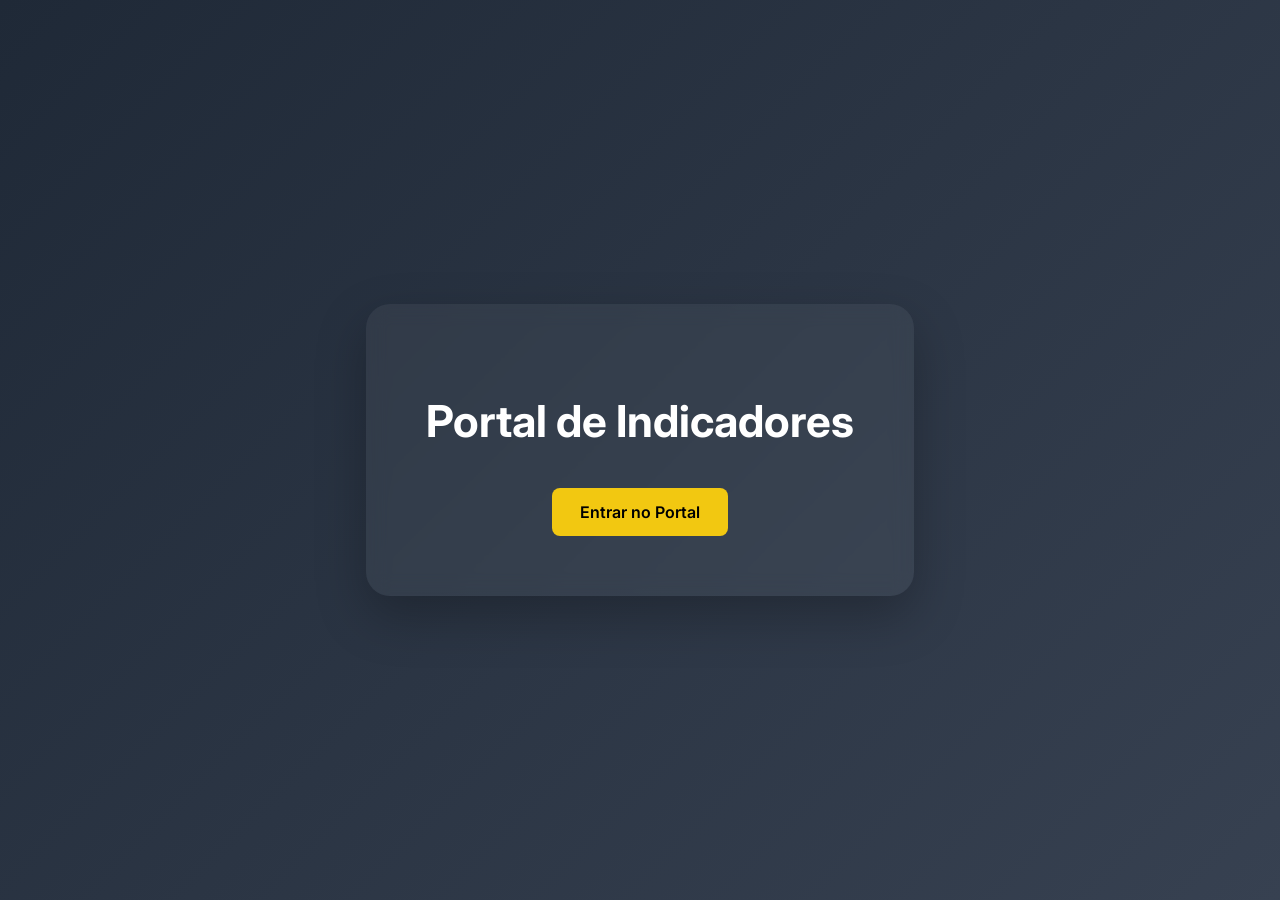
<file: index.html>
<!-- ========================= -->
<!-- SCRIPT 1 — index.html     -->
<!-- PÁGINA INICIAL            -->
<!-- ========================= -->

<!DOCTYPE html>
<html lang="pt-br">
<head>
<meta charset="UTF-8">
<meta name="viewport" content="width=device-width, initial-scale=1.0">
<title>Portal de Indicadores</title>
<link href="https://fonts.googleapis.com/css2?family=Inter:wght@300;400;600&display=swap" rel="stylesheet">
<link rel="stylesheet" href="style.css">
</head>

<body>

<div class="hero-card">

<h1>Portal de Indicadores</h1>



<a class="btn" href="hospital.html">Entrar no Portal</a>

</div>

</body>
</html>
</file>
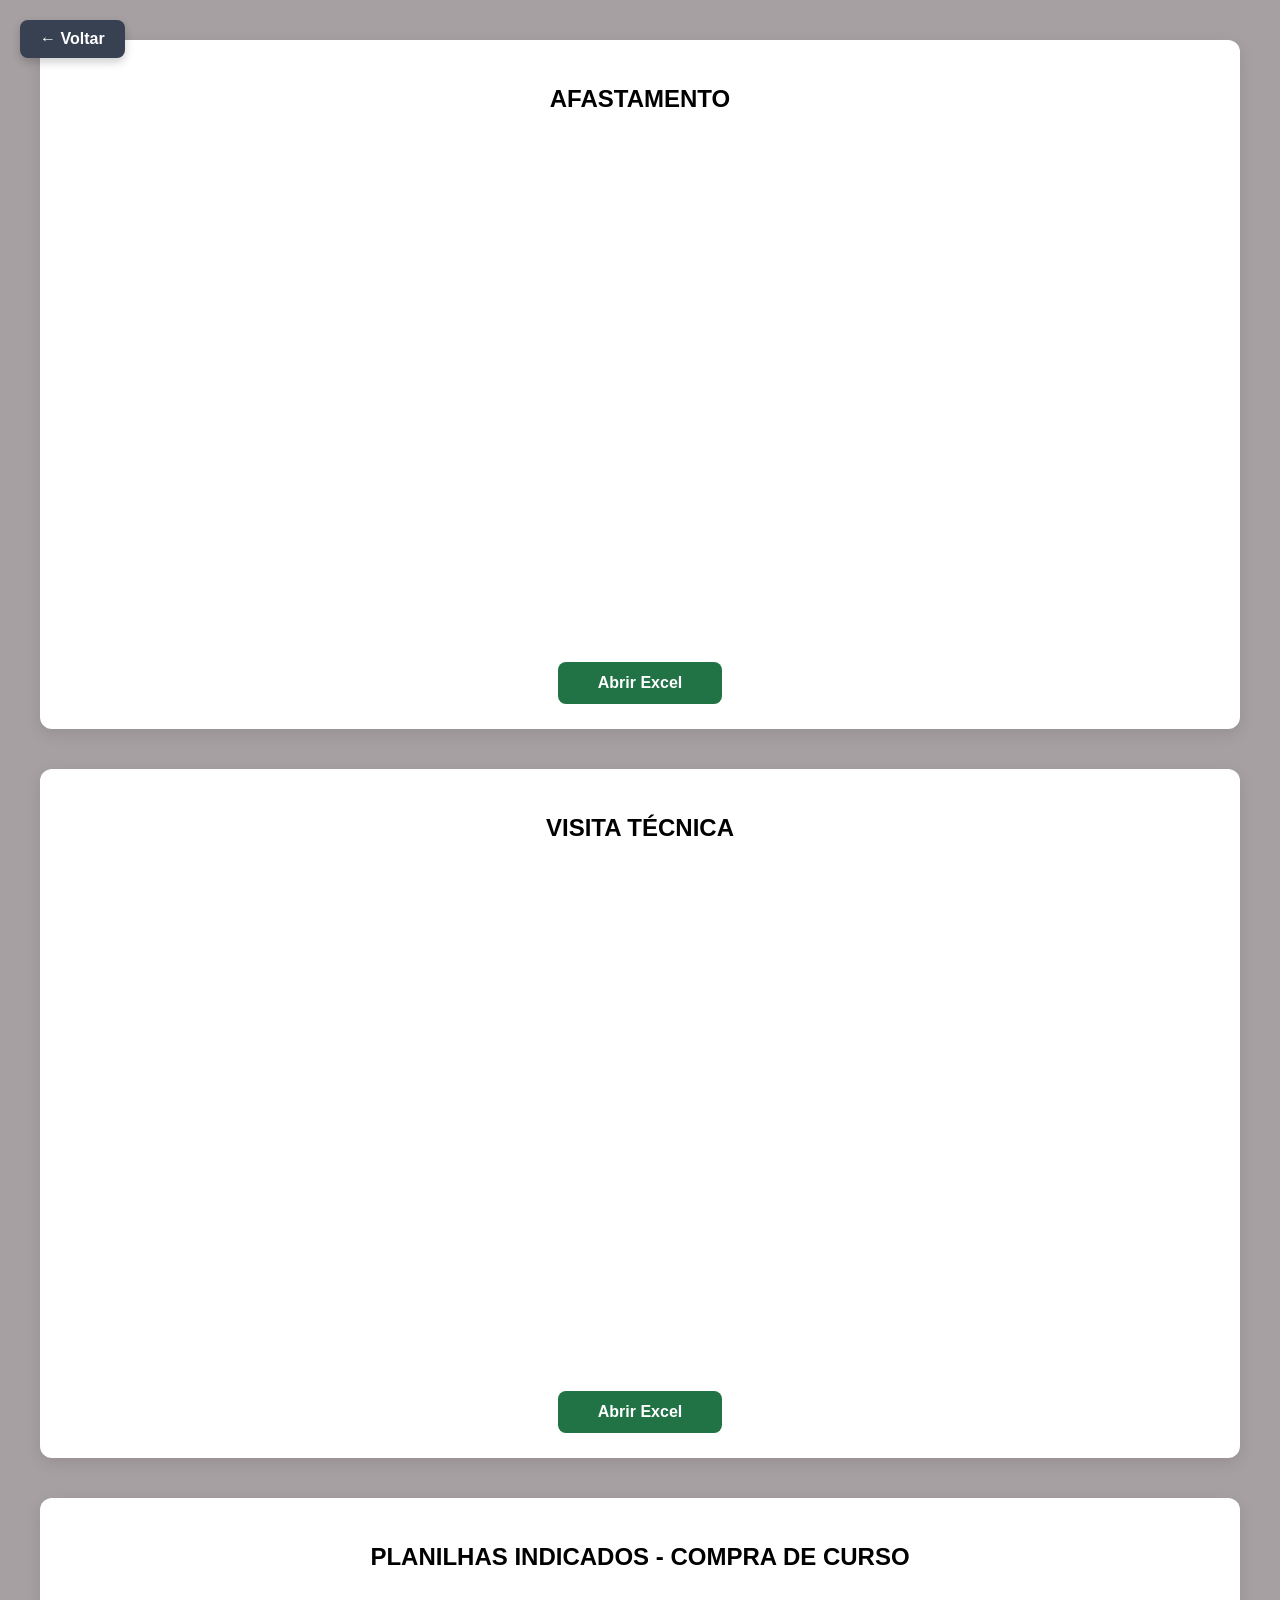
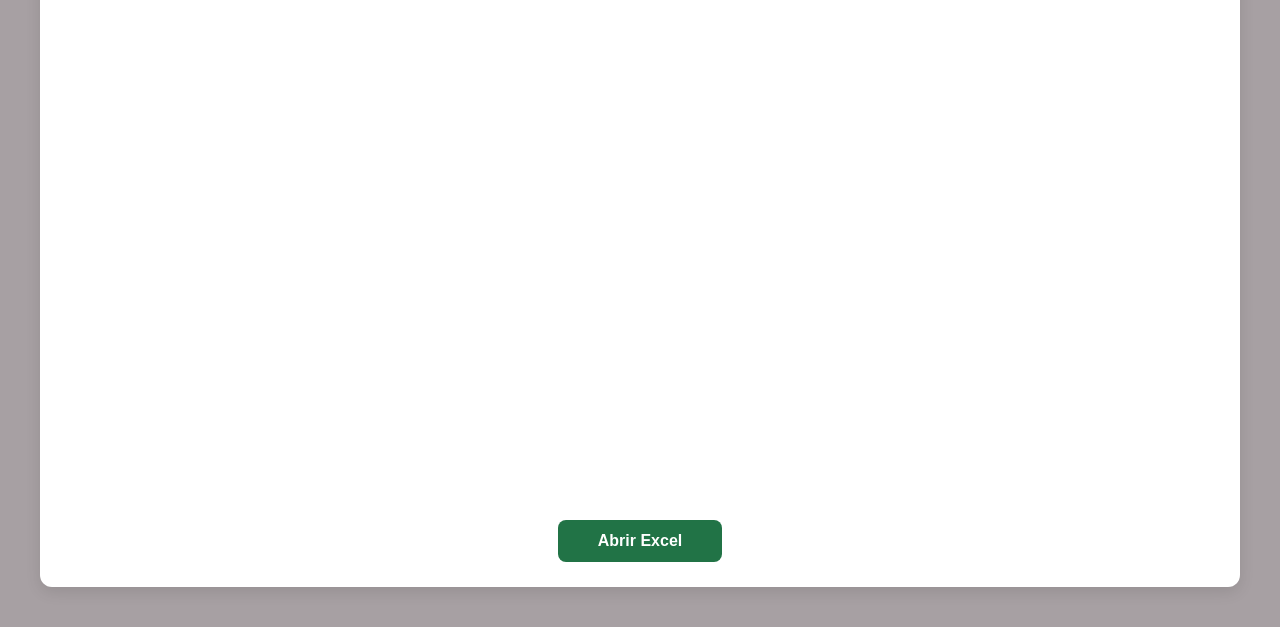
<file: educaxxiii.html>
<!DOCTYPE html>
<html lang="pt-br">
<head>
<meta charset="UTF-8">
<link rel="stylesheet" href="educacao.css">
<title>Relatório</title>
</head>

<body>

<a href="javascript:history.back()" class="botao-voltar">← Voltar</a>


<div class="container-cards">

<!-- CARD 1 -->
<div class="card">
<h2>AFASTAMENTO</h2>

<div class="powerbi">
<iframe title="Afastamento - HJXXIII" width="600" height="373.5" src="https://app.powerbi.com/view?r=eyJrIjoiOGEzNTQ1YTgtZTcwYS00ZjJlLWIyN2QtYTk3N2QzYmZiOWU1IiwidCI6IjJhN2M1ZWQ1LWE5MGEtNGEyMy1hNTA4LTFmNjFkMzRlZmZhOCJ9" frameborder="0" allowFullScreen="true"></iframe>
</div>

<a href="Planilha afastamentos.xlsx" target="_blank" class="botao-excel">Abrir Excel</a>
</div>


<!-- CARD 2 -->
<div class="card">
<h2>VISITA TÉCNICA</h2>

<div class="powerbi">
<iframe title="Visita técnica - HJXXIII" width="600" height="373.5" src="https://app.powerbi.com/view?r=eyJrIjoiNGI2MGQ2YTgtMmM5ZS00NmQ5LWE2MWQtMzYwMGZkZDdjZGYzIiwidCI6IjJhN2M1ZWQ1LWE5MGEtNGEyMy1hNTA4LTFmNjFkMzRlZmZhOCJ9" frameborder="0" allowFullScreen="true"></iframe>
</div>

<a href="PLANILHA VISITA TECNICA.xlsx" target="_blank" class="botao-excel">Abrir Excel</a>
</div>


<!-- CARD 3 -->
<div class="card">
<h2>PLANILHAS INDICADOS - COMPRA DE CURSO</h2>

<div class="powerbi">
<iframe title="Compra de cursos - HJXXIII" width="600" height="373.5" src="https://app.powerbi.com/view?r=eyJrIjoiZjE3NWUxYjItZjU3ZS00ZmZiLWI2YjgtNzRkYWNiMGFlYWZlIiwidCI6IjJhN2M1ZWQ1LWE5MGEtNGEyMy1hNTA4LTFmNjFkMzRlZmZhOCJ9" frameborder="0" allowFullScreen="true"></iframe>
</div>

<a href="PLANILHA INDICADOS- COMPRA DE CURSOS.xlsx" class="botao-excel">Abrir Excel</a>
</div>







</body>
</html>
</file>
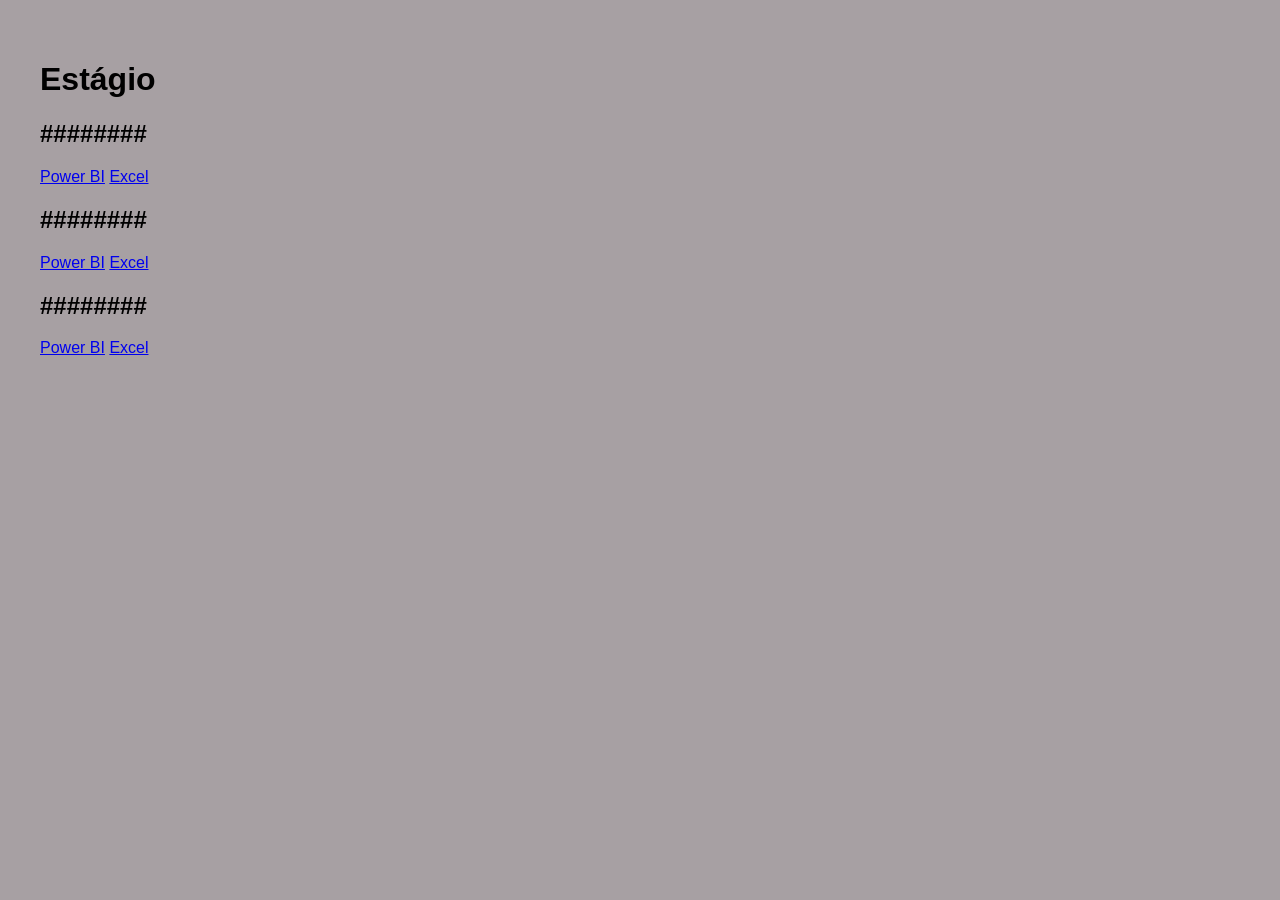
<file: estajpii.html>
<!DOCTYPE html>
<html lang="pt-br">
<head>
<meta charset="UTF-8">
<link rel="stylesheet" href="educacao.css">
<title>Estágio</title>
</head>

<body>

<h1>Estágio</h1>

<div class="container">

<div class="ano">

<h2>########</h2>

<a class="powerbi" href="#">Power BI</a>

<a class="excel" href="#">Excel</a>

</div>


<div class="ano">

<h2>########</h2>

<a class="powerbi" href="#">Power BI</a>

<a class="excel" href="#">Excel</a>

</div>


<div class="ano">

<h2>########</h2>

<a class="powerbi" href="#">Power BI</a>

<a class="excel" href="#">Excel</a>

</div>

</div>

</body>
</html>
</file>
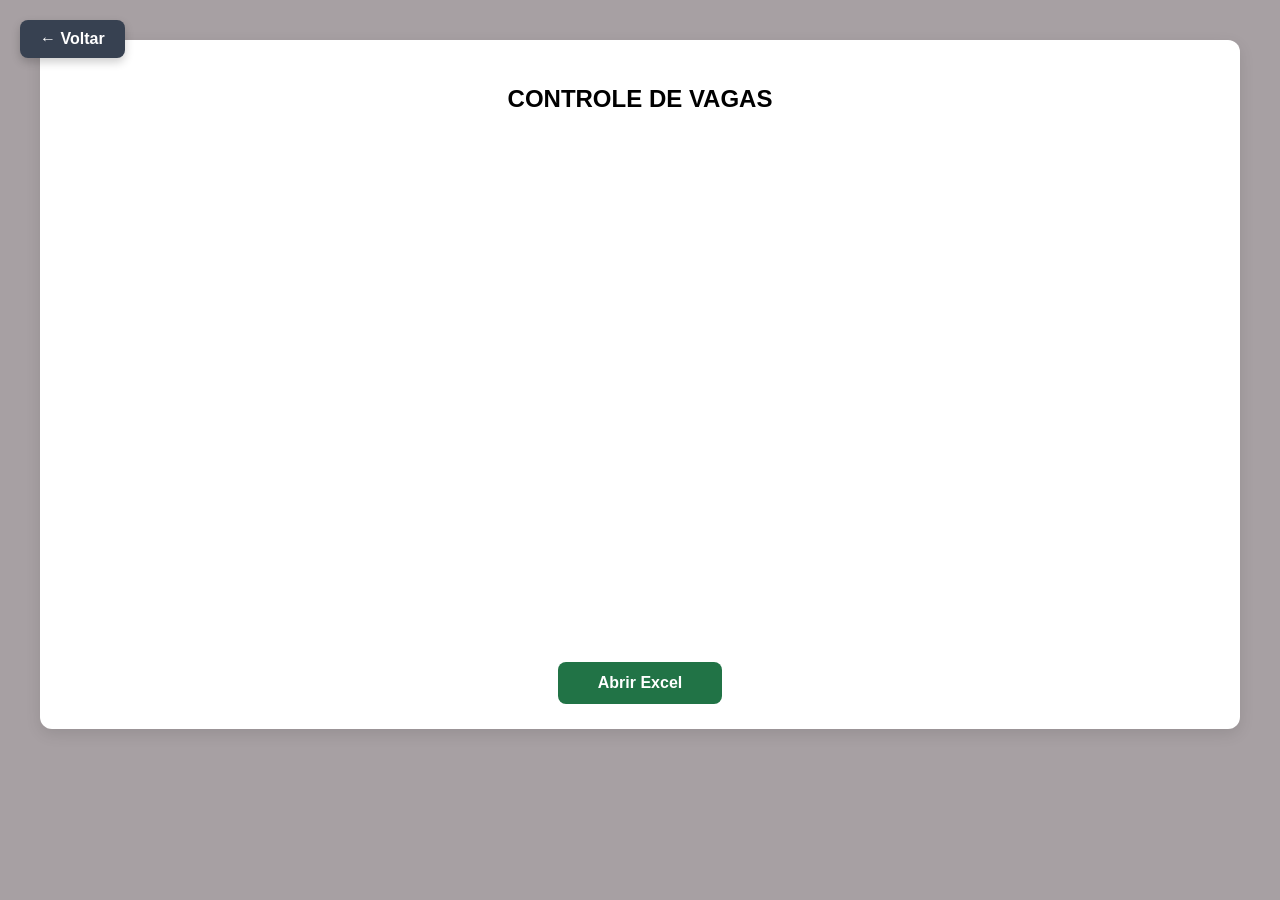
<file: estaxxiii.html>
<!DOCTYPE html>
<html lang="pt-br">
<head>
<meta charset="UTF-8">
<link rel="stylesheet" href="educacao.css">
<title>Relatório</title>
</head>

<body>

<a href="javascript:history.back()" class="botao-voltar">← Voltar</a>


<div class="container-cards">

<!-- CARD 1 -->
<div class="card">
<h2>CONTROLE DE VAGAS</h2>

<div class="powerbi">
<iframe title="Estágio - HJXXIII" width="600" height="373.5" src="https://app.powerbi.com/view?r=eyJrIjoiMmZjNWIzMzItMGU0OS00NDQ0LWI3NWQtMGI4MTJjZDZmNWMwIiwidCI6IjJhN2M1ZWQ1LWE5MGEtNGEyMy1hNTA4LTFmNjFkMzRlZmZhOCJ9" frameborder="0" allowFullScreen="true"></iframe>
</div>

<a href="03- CONTROLE DE VAGAS DE ESTÁGIO 2026 - HJXXIII.xlsm" target="_blank" class="botao-excel">Abrir Excel</a>
</div>
</file>
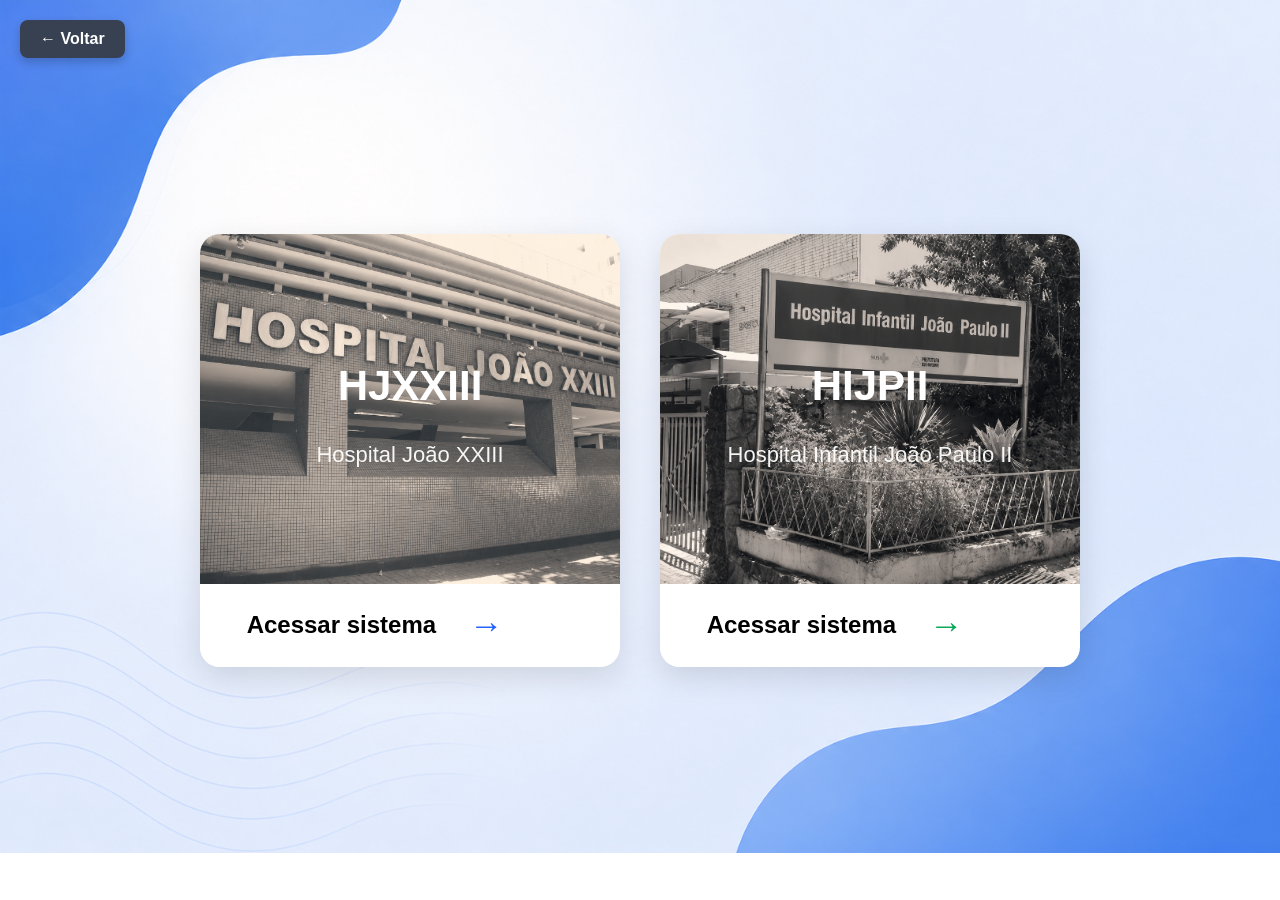
<file: hospital.html>
<!DOCTYPE html>
<html lang="pt-br">
<head>
<meta charset="UTF-8">
<link rel="stylesheet" href="hopita.css">
<title>Selecione o Hospital</title>
</head>

<body>

<a href="javascript:history.back()" class="botao-voltar">← Voltar</a>

<div class="cards-container">

    <div class="hospital-card azul">
        <div class="card-content">
          

            <h2>HJXXIII</h2>
            <p>Hospital João XXIII</p>
        </div>

        <button class="card-footer">
            <a href="jxxiii.html">Acessar sistema</a>
            <span class="arrow">→</span>
        </button>
    </div>

    <div class="hospital-card verde">
        <div class="card-content">

            <h2>HIJPII</h2>
            <p>Hospital Infantil João Paulo II</p>
        </div>

       <button class="card-footer">
            <a href="jpii.html">Acessar sistema</a>
            <span class="arrow">→</span>
        </button>
    </div>

</div>

</body>
</html>
</file>
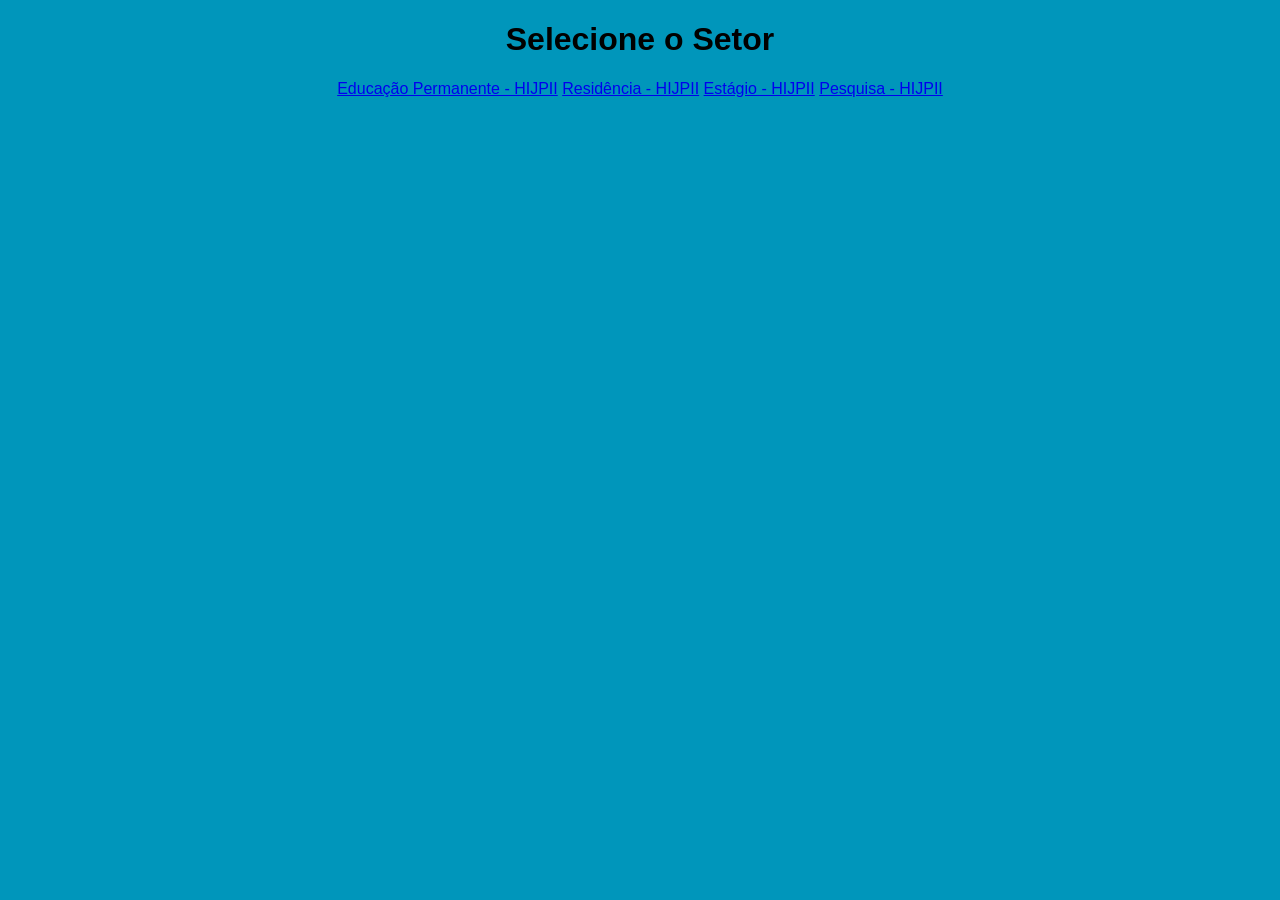
<file: jpii-NEP-19757360.html>
<!DOCTYPE html>
<html lang="pt-br">
<head>
<meta charset="UTF-8">
<link rel="stylesheet" href="jxxiii.css">
<title>Setores</title>

</head>

<body>

<h1>Selecione o Setor</h1>

<div class="container">

<a href="educajpii.html">Educação Permanente - HIJPII</a>

<a href="resijpii.html">Residência - HIJPII</a>

<a href="estajpii.html">Estágio - HIJPII</a>

<a href="pesquisajpii.html">Pesquisa - HIJPII</a>

</div>

</body>
</html>
</file>
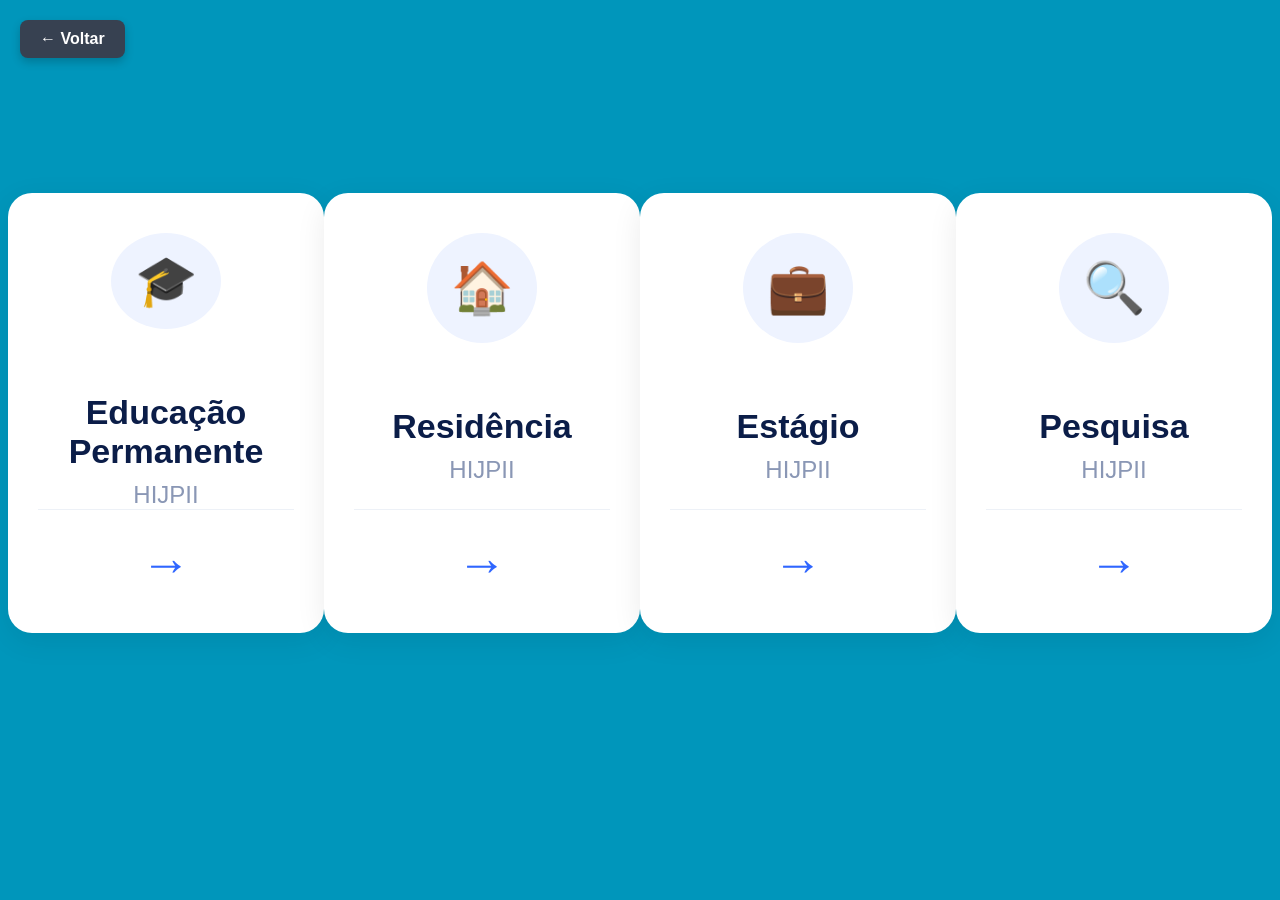
<file: jpii.html>
<!DOCTYPE html>
<html lang="pt-br">
<head>
<meta charset="UTF-8">
<link rel="stylesheet" href="jxxiii.css">
<title>Setores</title>

</head>

<body>

<a href="javascript:history.back()" class="botao-voltar">← Voltar</a>
  
<div class="cards-container">

    <a href="educajpii.html" class="setor-card">
        <div class="icon-circle">🎓</div>
        <h3>Educação Permanente</h3>
        <span>HIJPII</span>
        <div class="card-footer">→</div>
    </a>

    <a href="resijpii.html" class="setor-card">
        <div class="icon-circle">🏠</div>
        <h3>Residência</h3>
        <span>HIJPII</span>
        <div class="card-footer">→</div>
    </a>

    <a href="estajpii.html" class="setor-card">
        <div class="icon-circle">💼</div>
        <h3>Estágio</h3>
        <span>HIJPII</span>
        <div class="card-footer">→</div>
    </a>

    <a href="pesquisajpii.html" class="setor-card">
        <div class="icon-circle">🔍</div>
        <h3>Pesquisa</h3>
        <span>HIJPII</span>
        <div class="card-footer">→</div>
    </a>

</div>
</body>
</html>
</file>
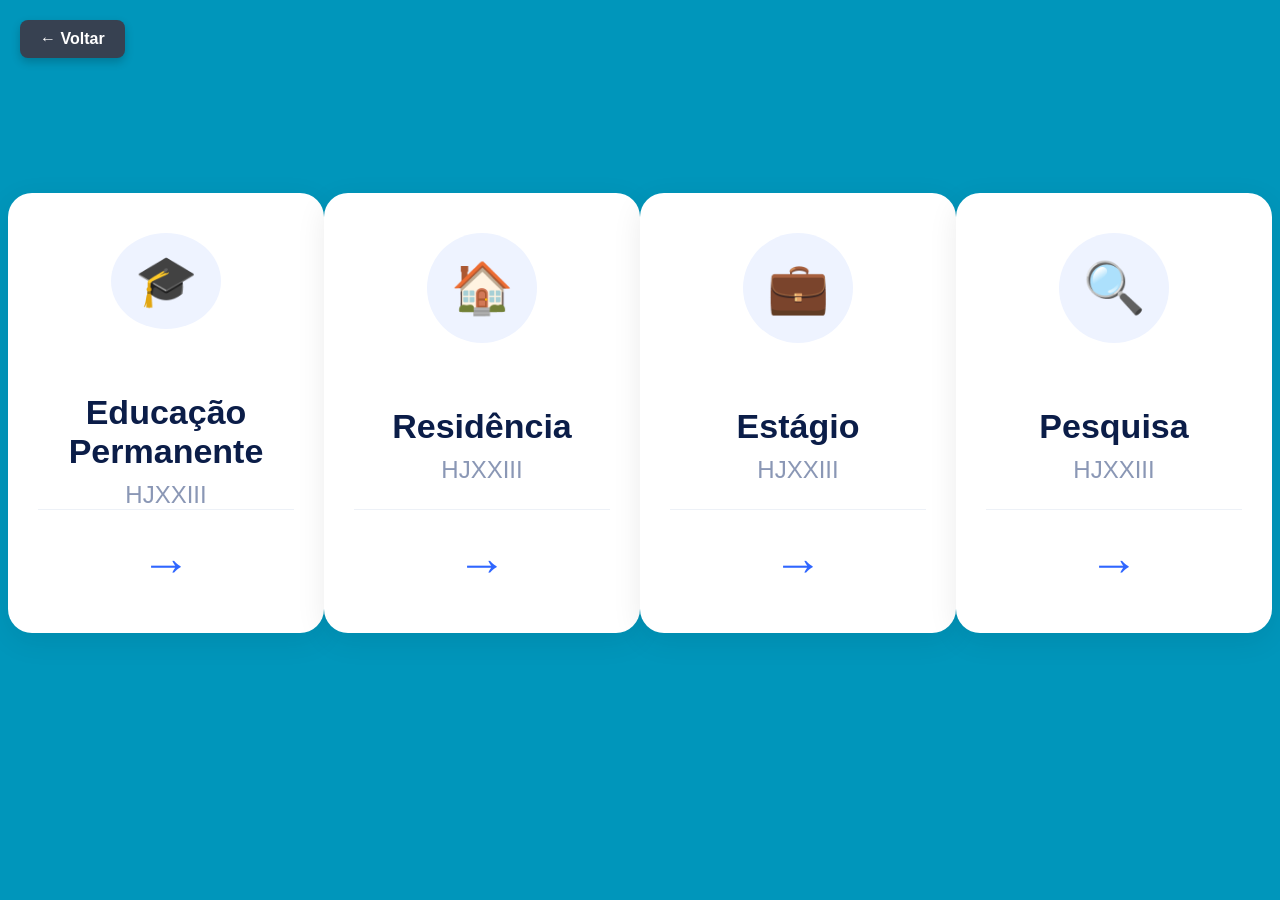
<file: jxxiii.html>
<!DOCTYPE html>
<html lang="pt-br">
<head>
<meta charset="UTF-8">
<link rel="stylesheet" href="jxxiii.css">
<title>Setores</title>

</head>

<body>

    <a href="javascript:history.back()" class="botao-voltar">← Voltar</a>

<div class="cards-container">

    <a href="educaxxiii.html" class="setor-card">
        <div class="icon-circle">🎓</div>
        <h3>Educação Permanente</h3>
        <span>HJXXIII</span>
        <div class="card-footer">→</div>
    </a>

    <a href="resixxiii.html" class="setor-card">
        <div class="icon-circle">🏠</div>
        <h3>Residência</h3>
        <span>HJXXIII</span>
        <div class="card-footer">→</div>
    </a>

    <a href="estaxxiii.html" class="setor-card">
        <div class="icon-circle">💼</div>
        <h3>Estágio</h3>
        <span>HJXXIII</span>
        <div class="card-footer">→</div>
    </a>

    <a href="pesquisaxxiii.html" class="setor-card">
        <div class="icon-circle">🔍</div>
        <h3>Pesquisa</h3>
        <span>HJXXIII</span>
        <div class="card-footer">→</div>
    </a>

</div>

</body>
</html>
</file>
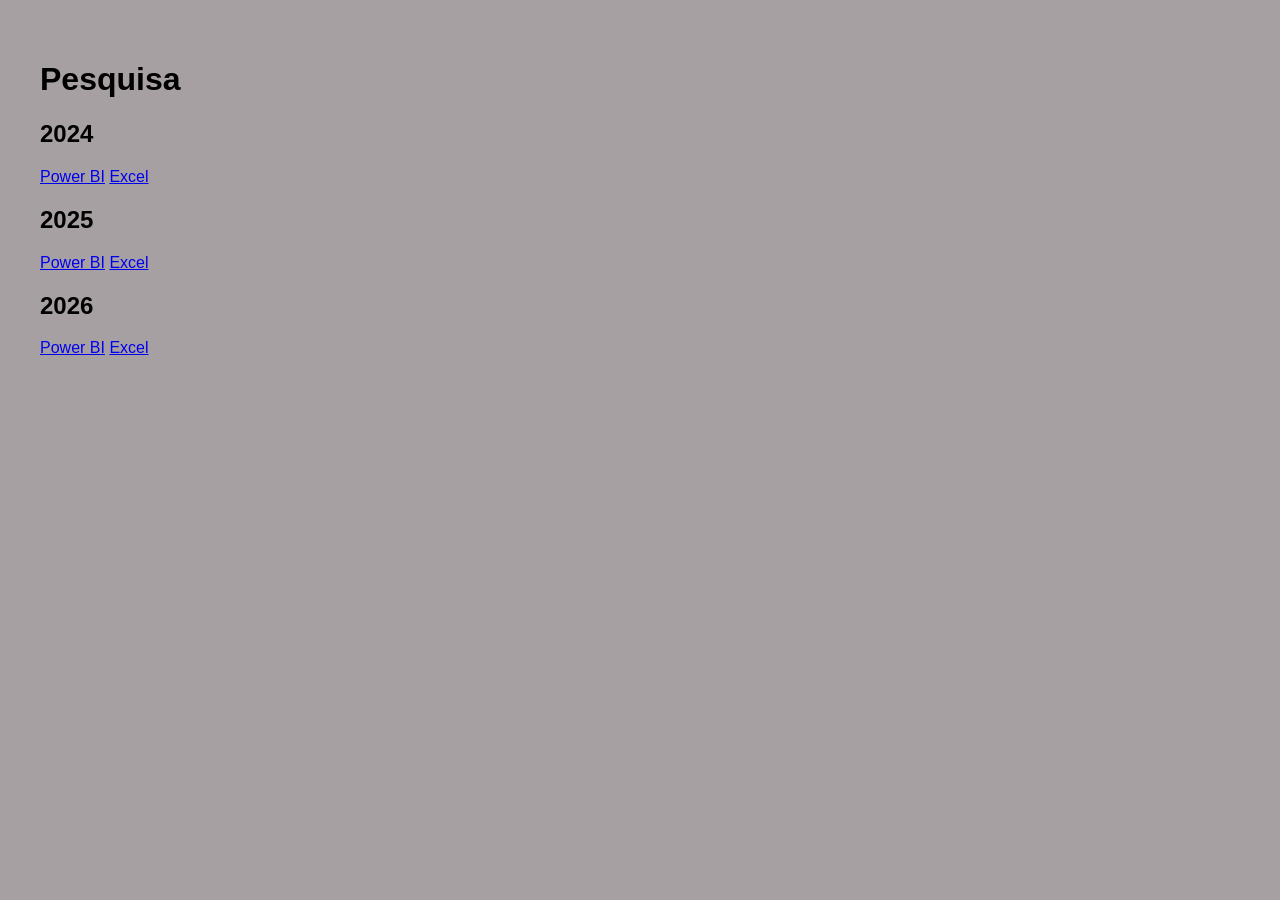
<file: pesquisajpii.html>
<!DOCTYPE html>
<html lang="pt-br">
<head>
<meta charset="UTF-8">
<link rel="stylesheet" href="educacao.css">
<title>Pesquisa</title>
</head>

<body>

<h1>Pesquisa</h1>

<div class="container">

<div class="ano">

<h2>2024</h2>

<a class="powerbi" href="#">Power BI</a>

<a class="excel" href="#">Excel</a>

</div>


<div class="ano">

<h2>2025</h2>

<a class="powerbi" href="#">Power BI</a>

<a class="excel" href="#">Excel</a>

</div>


<div class="ano">

<h2>2026</h2>

<a class="powerbi" href="#">Power BI</a>

<a class="excel" href="#">Excel</a>

</div>

</div>

</body>
</html>
</file>
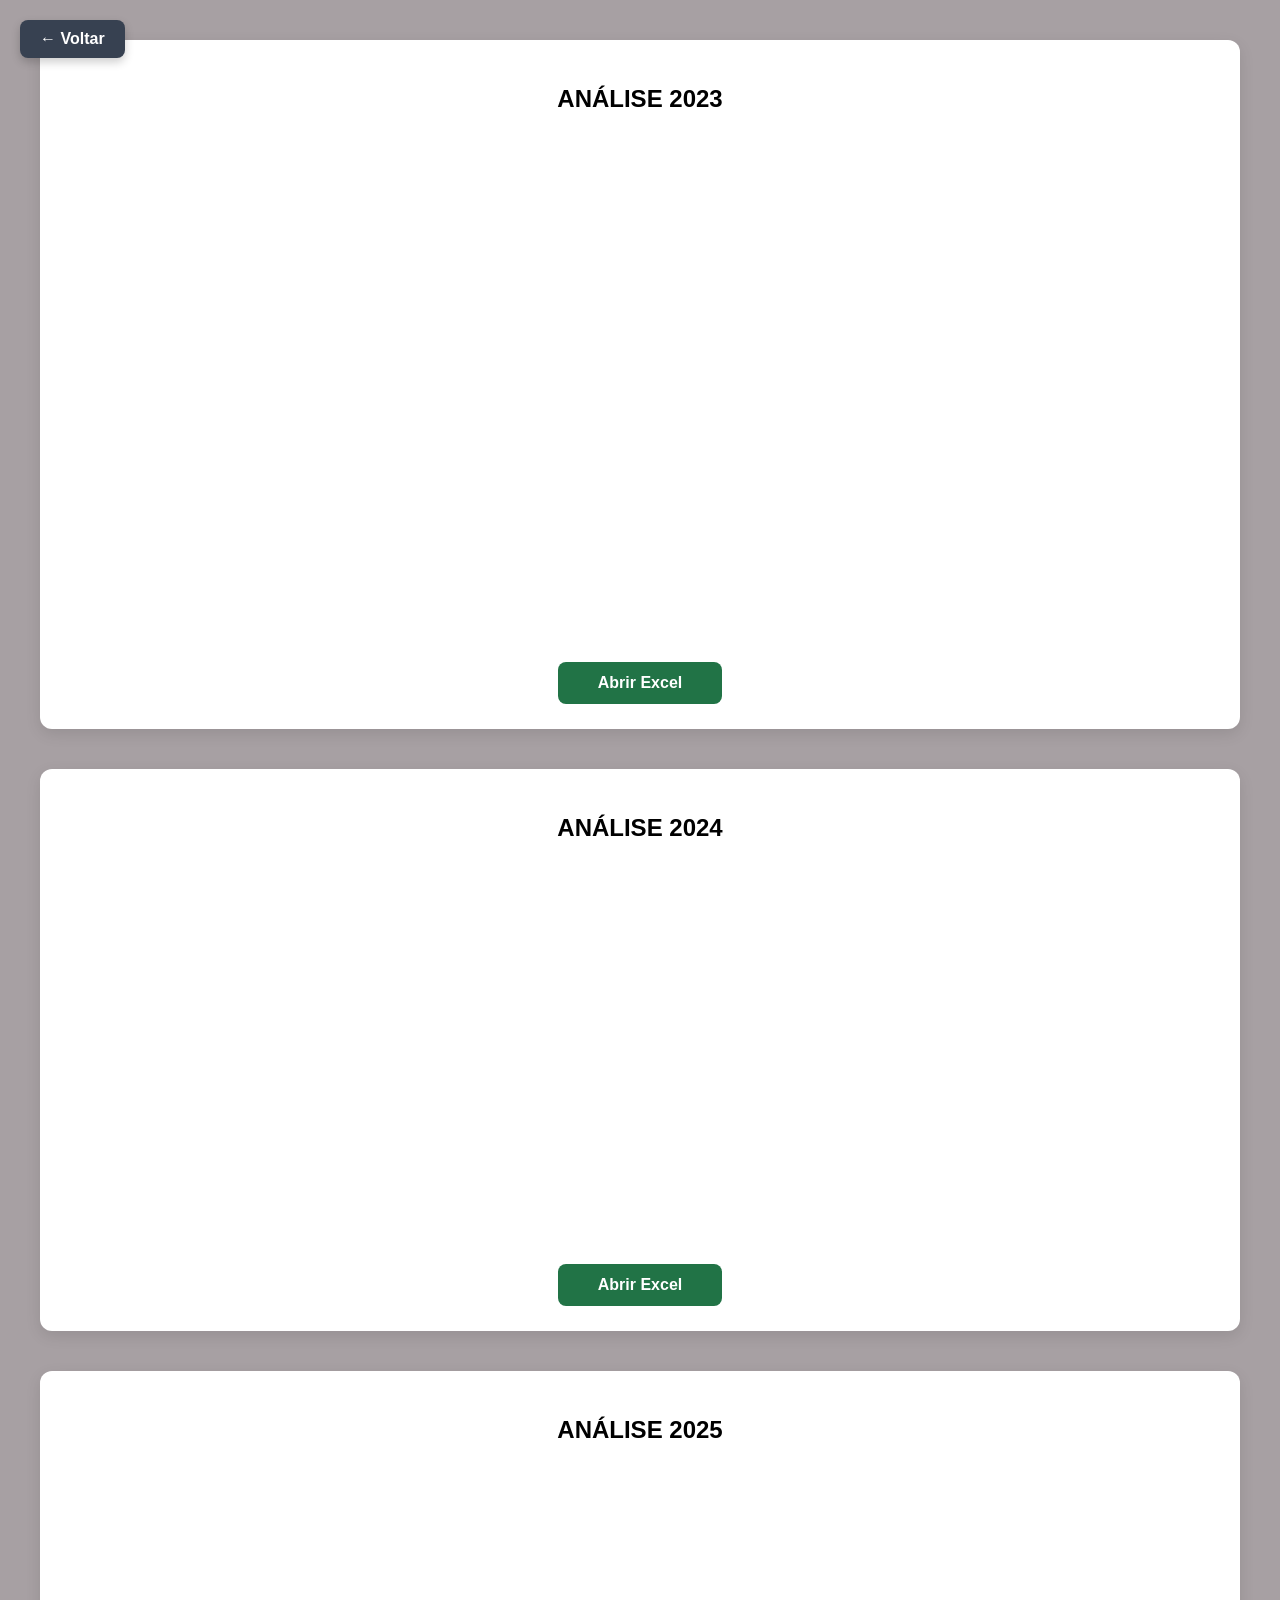
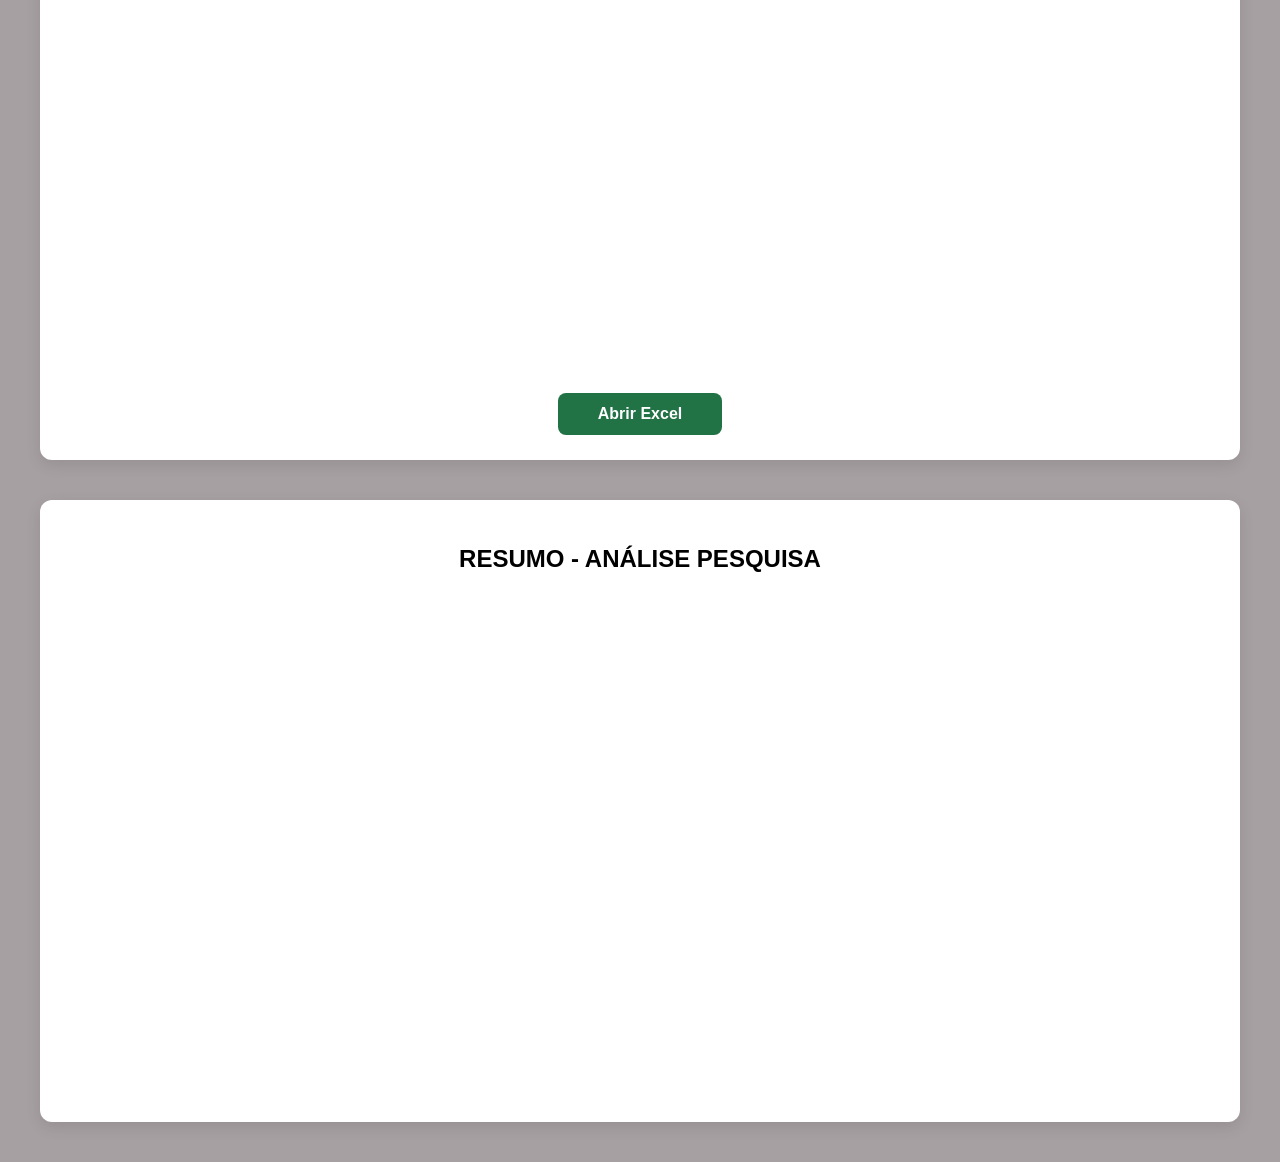
<file: pesquisaxxiii.html>
<!DOCTYPE html>
<html lang="pt-br">
<head>
<meta charset="UTF-8">
<link rel="stylesheet" href="educacao.css">
<title>Relatório</title>
</head>

<body>

<a href="javascript:history.back()" class="botao-voltar">← Voltar</a>


<div class="container-cards">

<!-- CARD 1 -->
<div class="card">
<h2>ANÁLISE 2023</h2>

<div class="powerbi">
<iframe title="Tramitação 2023" width="600" height="373.5" src="https://app.powerbi.com/view?r=eyJrIjoiNWE4MzYzYWYtNDRjZS00ZmQxLWFiNDgtY2I4ODZlYTJjZmU2IiwidCI6IjJhN2M1ZWQ1LWE5MGEtNGEyMy1hNTA4LTFmNjFkMzRlZmZhOCJ9" frameborder="0" allowFullScreen="true"></iframe>
</div>

<a href="Controle pesquisa 2023.xlsx" target="_blank" class="botao-excel">Abrir Excel</a>
</div>


<!-- CARD 2 -->
<div class="card">
<h2>ANÁLISE 2024</h2>
<iframe title="Tramitação 2024" width="600" height="373.5" src="https://app.powerbi.com/view?r=eyJrIjoiMTFjNzdlMGMtMDRkMS00NjE4LWI0Y2ItYWY2ODYxYjkyYzhiIiwidCI6IjJhN2M1ZWQ1LWE5MGEtNGEyMy1hNTA4LTFmNjFkMzRlZmZhOCJ9" frameborder="0" allowFullScreen="true"></iframe>
<div class="powerbi">
</div>

<a href="_2024 PLANILHA PESQUISA.xlsx" target="_blank" class="botao-excel">Abrir Excel</a>
</div>


<!-- CARD 3 -->
<div class="card">
<h2>ANÁLISE 2025</h2>

<div class="powerbi">
<iframe title="Tramitação 2025" width="600" height="373.5" src="https://app.powerbi.com/view?r=eyJrIjoiY2QxMDgzMDMtNWIyMS00YTM4LTkyZjUtODAwMzg0NGUxYjkwIiwidCI6IjJhN2M1ZWQ1LWE5MGEtNGEyMy1hNTA4LTFmNjFkMzRlZmZhOCJ9" frameborder="0" allowFullScreen="true"></iframe>
</div>

<a href="Lista de pesquisadores 2025.xlsx" class="botao-excel">Abrir Excel</a>
</div>

<div class="card">
<h2>RESUMO - ANÁLISE PESQUISA</h2>

<div class="powerbi">
<iframe title="RESUMO - PESQUISA" width="600" height="373.5" src="https://app.powerbi.com/view?r=eyJrIjoiMGQ0MzdlMzItNmM1Ny00MzdhLTgyNWMtYzI2ZjM5MzcxZmE3IiwidCI6IjJhN2M1ZWQ1LWE5MGEtNGEyMy1hNTA4LTFmNjFkMzRlZmZhOCJ9" frameborder="0" allowFullScreen="true"></iframe>
</div>








</body>
</html>
</file>
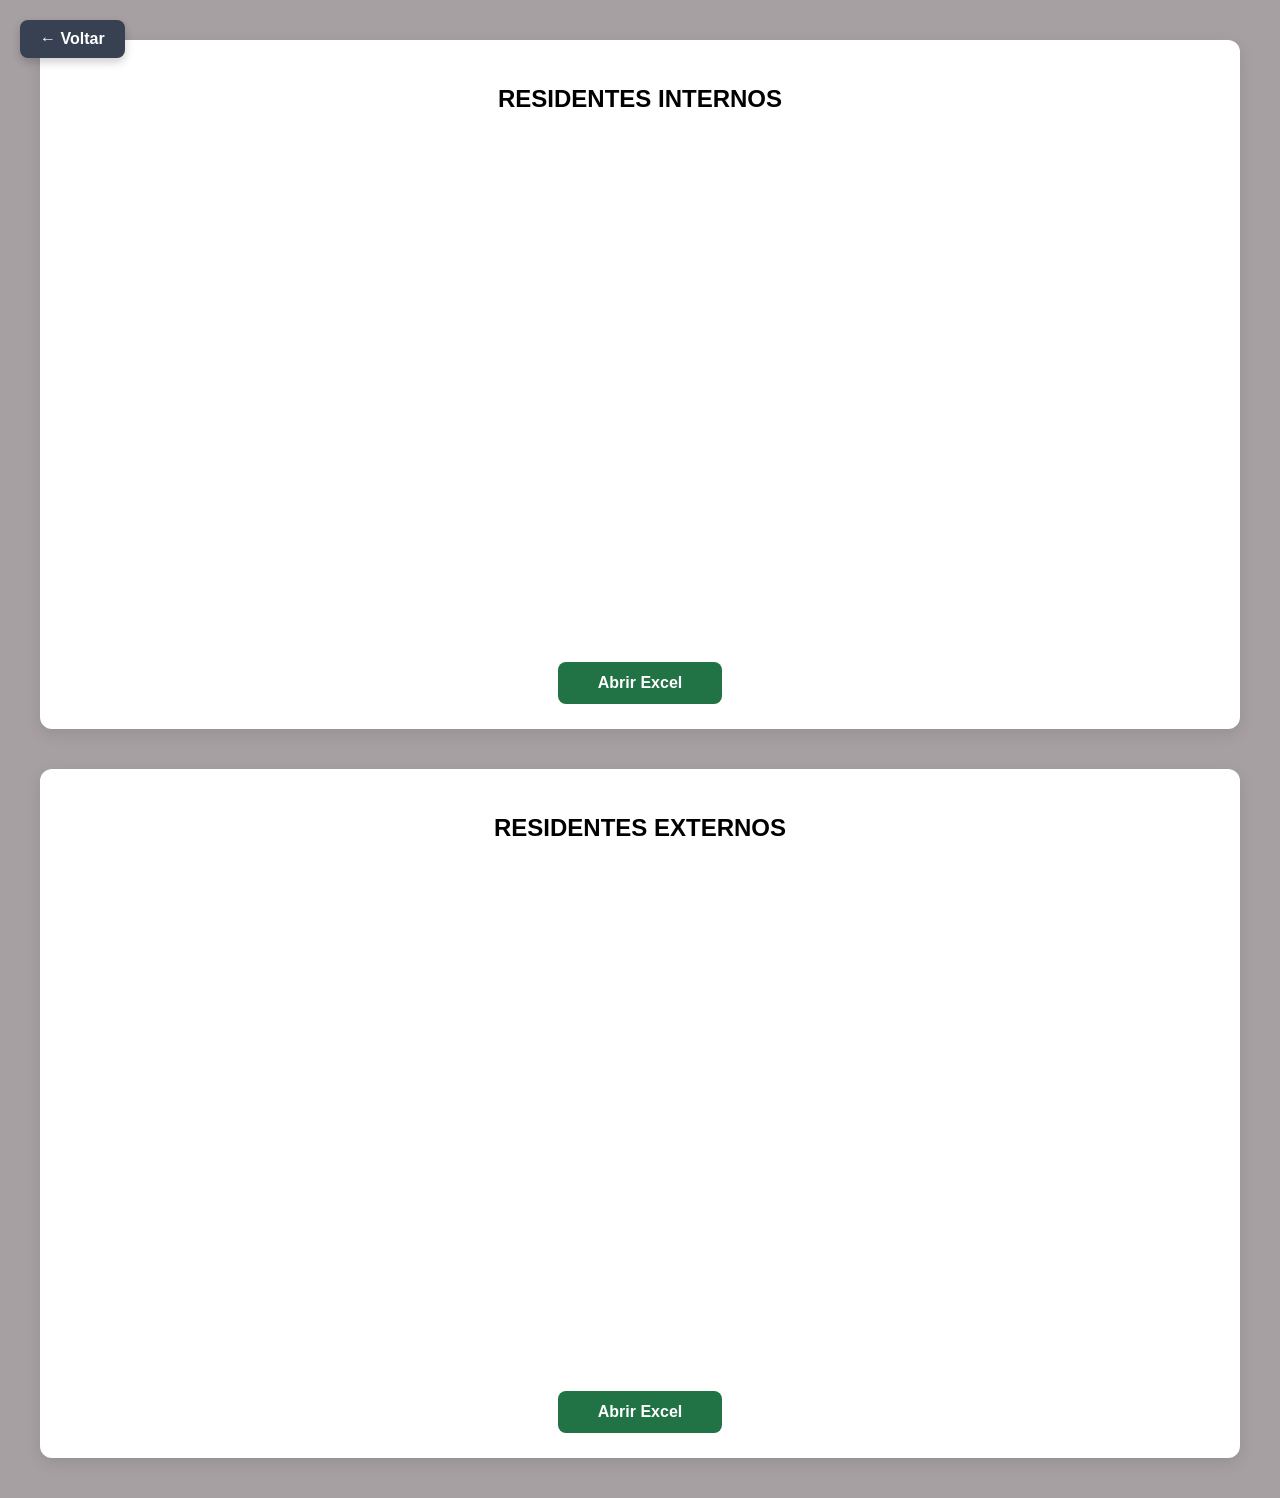
<file: resijpii.html>
<!DOCTYPE html>
<html lang="pt-br">
<head>
<meta charset="UTF-8">
<link rel="stylesheet" href="educacao.css">
<title>Relatório</title>
</head>

<body>

<a href="javascript:history.back()" class="botao-voltar">← Voltar</a>


<div class="container-cards">

<!-- CARD 1 -->
<div class="card">
<h2>RESIDENTES INTERNOS</h2>

<div class="powerbi">
<iframe title="Residência - Internos 2026" width="600" height="373.5" src="https://app.powerbi.com/view?r=eyJrIjoiNjNjNWRkNzItN2FlNy00OWZhLThhZTgtZjAzODAxMTc4Njc2IiwidCI6IjJhN2M1ZWQ1LWE5MGEtNGEyMy1hNTA4LTFmNjFkMzRlZmZhOCJ9" frameborder="0" allowFullScreen="true"></iframe>
</div>

<a href="Controle pesquisa 2023.xlsx" target="_blank" class="botao-excel">Abrir Excel</a>
</div>


<!-- CARD 2 -->
<div class="card">
<h2>RESIDENTES EXTERNOS</h2>
<div class="powerbi">
<iframe title="Residência - Externos 2026" width="600" height="373.5" src="https://app.powerbi.com/view?r=eyJrIjoiMTFkMTgxZjUtYjMyMi00YjdjLWIzMmYtNDQ3NjBhMzAzM2FkIiwidCI6IjJhN2M1ZWQ1LWE5MGEtNGEyMy1hNTA4LTFmNjFkMzRlZmZhOCJ9" frameborder="0" allowFullScreen="true"></iframe>    
</div>

<a href="_2024 PLANILHA PESQUISA.xlsx" target="_blank" class="botao-excel">Abrir Excel</a>
</div>


</body>
</html>
</file>
<file: style.css>
body{
font-family:'Inter',sans-serif;
margin:0;
height:100vh;
display:flex;
justify-content:center;
align-items:center;
background:linear-gradient(135deg,#1f2937,#374151);
color:white;
text-align:center;
}

:root {
    --amarelo: yellow;
    --branco: white;
    --preto: black;
    --fhemig: #0096bb;

}

.hero-card{
    background:rgba(255,255,255,.05);
    backdrop-filter:blur(10px);
    border-radius:24px;
    padding:60px;
    box-shadow:0 20px 50px rgba(0,0,0,.25);
}

h1{
font-size:44px;
margin-bottom:10px;
}



.btn{
margin-top:30px;
display:inline-block;
padding:14px 28px;
background:#f2c811;
color:black;
text-decoration:none;
font-weight:600;
border-radius:8px;
transition:0.2s;

}

.btn:hover{
transform:scale(1.05);
}
</file>
<file: educacao.css>
body{
background:#a7a0a3;
font-family:Arial;
margin:0;
padding:40px;
}

.container-cards{
display:grid;
grid-template-columns:repeat(auto-fit, minmax(700px, 1fr));
gap:40px;
}

.card{
background:white;
padding:25px;
border-radius:12px;
box-shadow:0 5px 15px rgba(0,0,0,0.1);
text-align:center;
}

.card h2{
margin-bottom:20px;
}

.powerbi iframe{
width:100%;
height:500px;
border-radius:10px;
}

.botao-excel{
display:block;
width:140px;
margin:25px auto 0 auto;
padding:12px;
background:#217346;
color:white;
text-decoration:none;
border-radius:8px;
font-weight:bold;
}

.botao-excel:hover{
background:#1b5e37;
}
.botao-voltar{
position:fixed;
top:20px;
left:20px;

background:#374151;
color:white;
padding:10px 20px;
border-radius:8px;
text-decoration:none;
font-weight:bold;

box-shadow:0 4px 10px rgba(0,0,0,0.2);
transition:0.2s;
}

.botao-voltar:hover{
background:#1f2937;
transform:scale(1.05);
}
</file>
<file: hopita.css>
body{
font-family:Arial;
background-image: url(ChatGPT\ Image\ 25\ de\ mai.\ de\ 2026\,\ 07_43_11.png);
background-repeat: no-repeat;
background-size: 100%;
display:flex;
justify-content:center;
align-items:center;
height:100vh;
margin:0;
}

:root {
    --amarelo: yellow;
    --branco: white;
    --preto: black;
    --fhemig: #0d677e;

}

.botao-voltar{
position:fixed;
top:20px;
left:20px;
background:#374151;
color:white;
padding:10px 20px;
border-radius:8px;
text-decoration:none;
font-weight:bold;

box-shadow:0 4px 10px rgba(0,0,0,0.2);
transition:0.2s;
}

.botao-voltar:hover{
background:#1f2937;
transform:scale(1.05);
}

.cards-container{
    display:flex;
    justify-content:center;
    gap:40px;
    flex-wrap:wrap;
}

.hospital-card{
    width:420px;
    border-radius:20px;
    overflow:hidden;
    background:#fff;
    box-shadow:0 10px 30px rgba(0,0,0,0.12);
    transition:0.3s;
    cursor:pointer;
}

.hospital-card:hover{
    transform:translateY(-8px);
}

.card-content{
    height:290px;
    color:white;
    display:flex;
    flex-direction:column;
    justify-content:center;
    align-items:center;
    text-align:center;
    padding:30px;
}

.azul .card-content{
background-image: url(ChatGPT\ Image\ 25\ de\ mai.\ de\ 2026\,\ 08_42_20.png);
    background-position: center center;
    background-size: cover;
    background-repeat: no-repeat;  
}

.verde .card-content{
   background-image: url(ChatGPT\ Image\ 25\ de\ mai.\ de\ 2026\,\ 08_47_04.png);
   background-position: center center;
   background-size: cover;
   background-repeat: no-repeat;
}

.icon{
    font-size:55px;
    margin-bottom:20px;
}

.card-content h2{
    font-size:42px;
    margin-bottom:10px;
    font-weight:700;
}

.card-content p{
    font-size:22px;
    opacity:0.95;
}

.card-footer{
    background:white;
    display:flex;
    justify-content:space-around;
    align-items:center;
    padding:22px 30px;
    font-size:24px;
    font-weight:600;
    border: none;
    width:350px;
}

.azul .card-footer{
    color:#1f5eff;
}

.verde .card-footer{
    color:#00a651;
}

.arrow{
    font-size:34px;
}

.card-footer a {
  text-decoration: dashed;
  color: black;  
}
</file>
<file: jxxiii.css>
body{
font-family:Arial;
background-color: var(--fhemig);
text-align:center;
}

:root {
    --amarelo: yellow;
    --branco: white;
    --preto: black;
    --fhemig: #0096bb;

}


.botao-voltar{
position:fixed;
top:20px;
left:20px;

background:#374151;
color:white;
padding:10px 20px;
border-radius:8px;
text-decoration:none;
font-weight:bold;

box-shadow:0 4px 10px rgba(0,0,0,0.2);
transition:0.2s;
}

.botao-voltar:hover{
background:#1f2937;
transform:scale(1.05);
}

.cards-container{
width: 100%;
height: 90vh;
display: flex;
justify-content: space-around;
align-items: center;    
}

.setor-card{
    width:320px;
    height:360px;
    background:#ffffff;
    border-radius:24px;
    box-shadow:
        0 8px 30px rgba(0,0,0,0.08);
    padding:40px 30px;
    text-align:center;
    transition:all .3s ease;
    cursor:pointer;

    display:flex;
    flex-direction:column;
    align-items:center;
}

.setor-card:hover{
    transform:translateY(-10px);
    box-shadow:
        0 15px 35px rgba(0,0,0,0.12);
}

.icon-circle{
    width:110px;
    height:110px;
    border-radius:50%;
    background:#eef3ff;

    display:flex;
    align-items:center;
    justify-content:center;

    font-size:50px;
    margin-bottom:30px;
}

.setor-card h3{
    font-size:34px;
    color:#0b1d48;
    margin-bottom:10px;
}

.setor-card span{
    font-size:24px;
    color:#8a97b5;
}

.card-footer{
    margin-top:auto;

    width:100%;
    padding-top:25px;
    border-top:1px solid #edf1f7;

    font-size:50px;
    color:#2f66ff;
    font-weight:300;
}

.setor-card{
    text-decoration:none;
    color:inherit;
}
</file>
